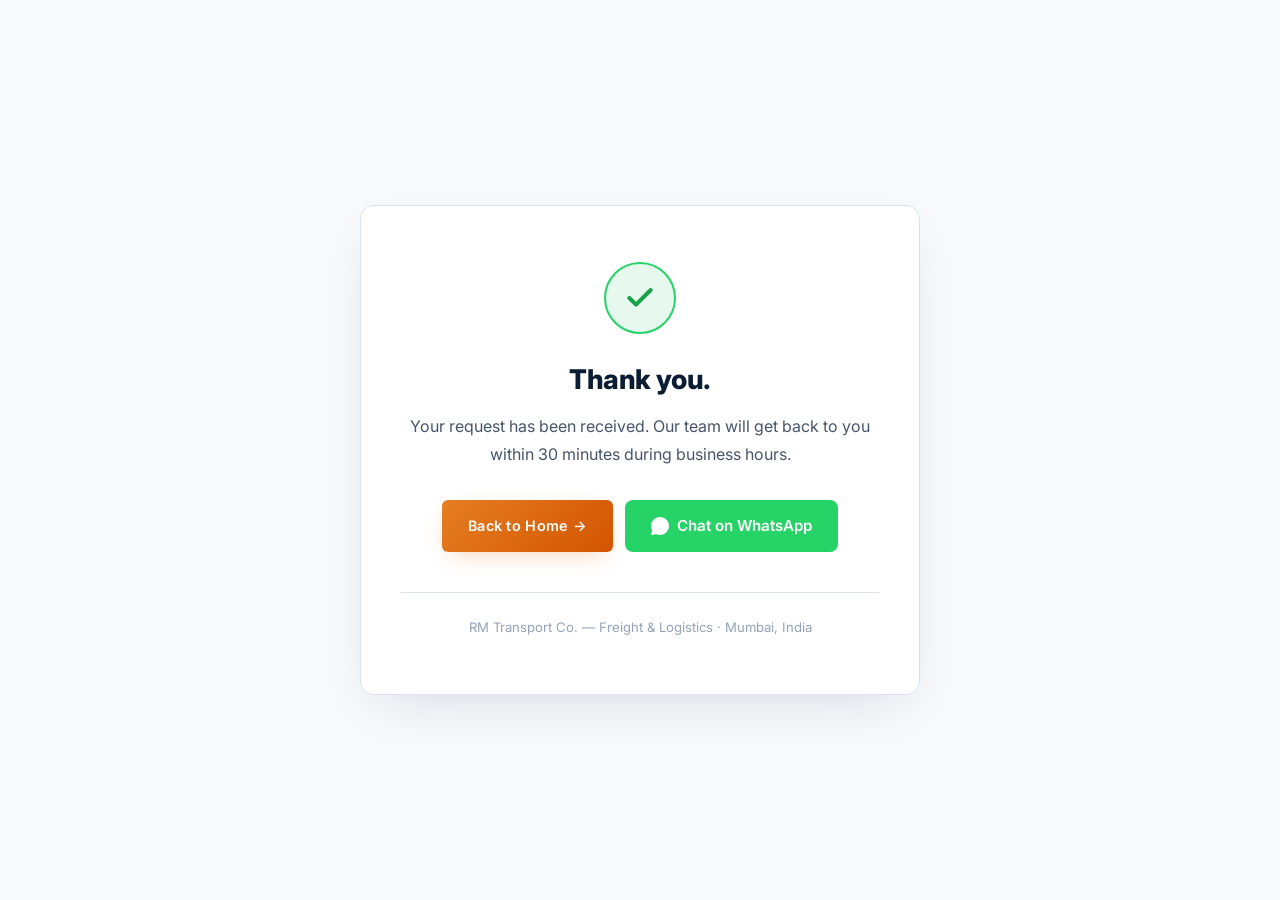
<file: thank-you.html>
<!DOCTYPE html>
<html lang="en">
<head>
  <meta charset="UTF-8" />
  <meta name="viewport" content="width=device-width, initial-scale=1.0" />
  <meta name="theme-color" content="#0b1d33" />
  <title>Thank You — RM Transport Co.</title>
  <link href="https://fonts.googleapis.com/css2?family=Inter:wght@400;500;600;700;800&display=swap" rel="stylesheet">
  <link rel="stylesheet" href="style.css" />
</head>
<body style="padding-top: 0; background: #f7f9fc;">

  <section style="min-height: 100vh; display: flex; align-items: center; justify-content: center; padding: 40px 20px;">
    <div style="max-width: 560px; width: 100%; background: #ffffff; padding: 56px 40px; border-radius: 14px; border: 1px solid #dbe4ee; text-align: center; box-shadow: 0 20px 50px -20px rgba(11,29,51,0.15);">

      <div style="width: 72px; height: 72px; margin: 0 auto 24px; background: #e7f8ee; border-radius: 50%; display: flex; align-items: center; justify-content: center; border: 2px solid #25d366;">
        <svg width="32" height="32" viewBox="0 0 24 24" fill="none" stroke="#16a34a" stroke-width="3" stroke-linecap="round" stroke-linejoin="round">
          <polyline points="20 6 9 17 4 12"></polyline>
        </svg>
      </div>

      <h1 style="font-size: 1.7rem; font-weight: 800; color: #0b1d33; margin-bottom: 12px; letter-spacing: -0.02em;">
        Thank you.
      </h1>

      <p style="font-size: 1rem; color: #475569; margin-bottom: 32px; line-height: 1.7;">
        Your request has been received. Our team will get back to you within 30 minutes during business hours.
      </p>

      <div style="display: flex; gap: 12px; justify-content: center; flex-wrap: wrap;">
        <a href="index.html" class="btn btn-primary">Back to Home →</a>
        <a href="https://wa.me/919323915859?text=Hi%20RM%20Transport%20Co.%2C%20I%20just%20submitted%20a%20quote%20request."
           target="_blank" rel="noopener"
           style="display: inline-flex; align-items: center; justify-content: center; gap: 8px; background: #25d366; color: #fff; font-weight: 600; font-size: 0.95rem; padding: 14px 26px; border-radius: 8px; min-height: 50px; text-decoration: none;">
          <svg width="18" height="18" viewBox="0 0 32 32" fill="#fff"><path d="M16.005 0C7.168 0 0 7.168 0 16c0 2.816.731 5.462 2.016 7.752L.096 31.68a.6.6 0 0 0 .731.744l8.176-2.045A15.93 15.93 0 0 0 16.005 32C24.84 32 32 24.832 32 16S24.84 0 16.005 0z"/></svg>
          Chat on WhatsApp
        </a>
      </div>

      <p style="font-size: 0.82rem; color: #94a3b8; margin-top: 40px; padding-top: 24px; border-top: 1px solid #dbe4ee;">
        RM Transport Co. — Freight & Logistics · Mumbai, India
      </p>

    </div>
  </section>

</body>
</html>
</file>
<file: style.css>
/* =========================================
   RM TRANSPORT CO. — PREMIUM BLUE + ORANGE
   Compact Fleet · Hero with truck bg
   WhatsApp + Form dual · Fully responsive
   ========================================= */

:root {
  --navy: #0a3b5b;
  --navy-deep: #062a44;
  --navy-light: #1e5a7a;
  --navy-soft: #0f4a6e;

  --orange: #e67e22;
  --orange-dark: #d35400;
  --orange-light: #f39c12;
  --orange-glow: rgba(230, 126, 34, 0.35);

  --wa: #25d366;
  --wa-dark: #1ebe5b;

  --white: #ffffff;
  --sky: #f0f6fb;
  --sand: #f8fafc;

  --ink: #0a3b5b;
  --ink-soft: #334155;
  --ink-muted: #64748b;
  --ink-faint: #94a3b8;

  --line: #e2e8f0;
  --line-strong: #cbd5e1;

  --shadow-sm: 0 2px 8px -2px rgba(10, 59, 91, 0.06);
  --shadow-md: 0 12px 28px -10px rgba(10, 59, 91, 0.12);
  --shadow-lg: 0 24px 48px -16px rgba(10, 59, 91, 0.18);
  --header-h: 76px;
  --ease-out: cubic-bezier(0.16, 1, 0.3, 1);
}

* { margin: 0; padding: 0; box-sizing: border-box; }

html {
  scroll-behavior: smooth;
  -webkit-text-size-adjust: 100%;
  overflow-x: hidden;
}

body {
  font-family: 'Inter', -apple-system, 'Segoe UI', Arial, sans-serif;
  background: var(--white);
  color: var(--ink);
  line-height: 1.6;
  overflow-x: hidden;
  font-size: 16px;
  -webkit-font-smoothing: antialiased;
  padding-top: var(--header-h);
  min-width: 320px;
}

img { max-width: 100%; height: auto; display: block; }
a { color: inherit; text-decoration: none; transition: color 0.2s; }
button { font-family: inherit; }

.container {
  width: 100%;
  max-width: 1240px;
  margin: 0 auto;
  padding: 0 clamp(20px, 4vw, 40px);
}

h1, h2, h3, h4, h5, h6, p, span, a, div, li {
  overflow-wrap: break-word;
  word-wrap: break-word;
}

/* =========================================
   HEADER
   ========================================= */
.main-header {
  position: fixed;
  top: 0; left: 0; right: 0;
  width: 100%;
  height: var(--header-h);
  background: rgba(255, 255, 255, 0.96);
  backdrop-filter: blur(20px);
  -webkit-backdrop-filter: blur(20px);
  border-bottom: 1px solid var(--line);
  z-index: 1000;
  box-shadow: 0 1px 12px rgba(10, 59, 91, 0.04);
}

.nav-wrap {
  width: 100%;
  max-width: 1400px;
  height: 100%;
  margin: 0 auto;
  padding: 0 clamp(20px, 3vw, 48px);
  display: flex;
  align-items: center;
  justify-content: space-between;
  gap: 24px;
}

.brand {
  display: flex;
  align-items: center;
  gap: 14px;
  min-width: 0;
  flex-shrink: 0;
  text-align: left;
  height: 100%;
}

.brand-logo {
  width: clamp(44px, 4.5vw, 56px);
  height: clamp(44px, 4.5vw, 56px);
  object-fit: contain;
  flex-shrink: 0;
  image-rendering: -webkit-optimize-contrast;
  background: var(--white);
  padding: 4px;
  border-radius: 10px;
  border: 1px solid var(--line);
  box-shadow: var(--shadow-sm);
  transition: transform 0.3s var(--ease-out), border-color 0.3s ease, box-shadow 0.3s ease;
}

.brand-logo:hover {
  transform: scale(1.06) rotate(-2deg);
  border-color: var(--orange);
  box-shadow: 0 8px 20px -8px var(--orange-glow);
}

.brand-text {
  display: flex;
  flex-direction: column;
  justify-content: center;
  min-width: 0;
  align-items: flex-start;
  text-align: left;
  line-height: 1;
  padding: 4px 0;
}

.brand-name {
  font-size: clamp(0.95rem, 1.4vw, 1.1rem);
  font-weight: 800;
  color: var(--navy);
  letter-spacing: -0.01em;
  line-height: 1.15;
  white-space: nowrap;
  overflow: hidden;
  text-overflow: ellipsis;
  margin-bottom: 4px;
}

.brand-tag {
  font-size: clamp(0.58rem, 0.9vw, 0.66rem);
  color: var(--orange);
  font-weight: 600;
  letter-spacing: 0.14em;
  text-transform: uppercase;
  white-space: nowrap;
  overflow: hidden;
  text-overflow: ellipsis;
  line-height: 1;
}

.nav-menu {
  display: flex;
  align-items: center;
  gap: 2px;
}

.nav-menu a {
  color: var(--navy);
  font-weight: 500;
  font-size: 0.86rem;
  padding: 9px 12px;
  border-radius: 6px;
  transition: background 0.25s, color 0.25s;
  white-space: nowrap;
  position: relative;
}

.nav-menu a:not(.nav-cta)::after {
  content: '';
  position: absolute;
  bottom: 4px;
  left: 50%;
  width: 0;
  height: 2px;
  background: var(--orange);
  transition: width 0.3s var(--ease-out), left 0.3s var(--ease-out);
  border-radius: 2px;
}

.nav-menu a:not(.nav-cta):hover::after {
  width: calc(100% - 24px);
  left: 12px;
}

.nav-menu a:hover {
  color: var(--orange);
  background: rgba(230, 126, 34, 0.06);
}

.nav-cta {
  background: var(--navy) !important;
  color: var(--white) !important;
  font-weight: 600 !important;
  padding: 9px 18px !important;
  margin-left: 8px;
  border-radius: 6px !important;
  transition: all 0.3s var(--ease-out) !important;
}

.nav-cta:hover {
  background: var(--orange) !important;
  color: var(--white) !important;
  transform: translateY(-1px);
  box-shadow: 0 8px 24px -8px var(--orange-glow);
}

.nav-cta::after { display: none !important; }

.menu-toggle {
  display: none;
  background: none;
  border: none;
  cursor: pointer;
  padding: 8px;
  min-width: 44px;
  min-height: 44px;
  flex-direction: column;
  justify-content: center;
  align-items: center;
  gap: 5px;
}

.menu-toggle span {
  display: block;
  width: 22px;
  height: 2px;
  background: var(--navy);
  border-radius: 2px;
  transition: all 0.3s;
}

.menu-toggle.active span:nth-child(1) { transform: translateY(7px) rotate(45deg); }
.menu-toggle.active span:nth-child(2) { opacity: 0; }
.menu-toggle.active span:nth-child(3) { transform: translateY(-7px) rotate(-45deg); }

/* =========================================
   HERO
   ========================================= */
.hero {
  position: relative;
  min-height: 580px;
  height: calc(100vh - var(--header-h));
  max-height: 800px;
  display: flex;
  align-items: center;
  justify-content: flex-start;
  overflow: hidden;
  background: var(--navy);
}

.hero-bg { position: absolute; inset: 0; z-index: 1; }

.hero-bg img {
  width: 100%; height: 100%;
  object-fit: cover;
  object-position: center;
  filter: saturate(1.05) contrast(1.05);
}

.hero-overlay {
  position: absolute;
  inset: 0;
  background: linear-gradient(100deg,
    rgba(10, 59, 91, 0.96) 0%,
    rgba(10, 59, 91, 0.85) 45%,
    rgba(10, 59, 91, 0.45) 100%);
}

.hero-content {
  position: relative;
  z-index: 2;
  width: 100%;
  max-width: 1400px;
  margin: 0 auto;
  padding: clamp(32px, 5vw, 60px) clamp(20px, 3vw, 48px);
  color: var(--white);
}

.hero-tag {
  display: inline-flex;
  align-items: center;
  gap: 8px;
  font-size: clamp(0.65rem, 1vw, 0.72rem);
  font-weight: 600;
  letter-spacing: 0.16em;
  text-transform: uppercase;
  color: var(--orange-light);
  padding: 8px 16px;
  border: 1px solid rgba(243, 156, 18, 0.4);
  border-radius: 999px;
  margin-bottom: 24px;
  background: rgba(230, 126, 34, 0.15);
  backdrop-filter: blur(8px);
}

.hero-tag .dot {
  width: 6px; height: 6px;
  background: var(--orange-light);
  border-radius: 50%;
  box-shadow: 0 0 0 3px rgba(243, 156, 18, 0.3);
  flex-shrink: 0;
}

.hero-title {
  font-size: clamp(1.8rem, 5vw, 3.6rem);
  font-weight: 800;
  line-height: 1.08;
  letter-spacing: -0.03em;
  margin-bottom: 20px;
  color: var(--white);
  max-width: 780px;
}

.hero-title-accent {
  color: var(--orange-light);
  display: inline-block;
}

.hero-sub {
  font-size: clamp(0.92rem, 1.3vw, 1.1rem);
  color: rgba(255, 255, 255, 0.88);
  max-width: 600px;
  margin-bottom: 32px;
  line-height: 1.65;
}

.hero-actions {
  display: flex;
  gap: 14px;
  flex-wrap: wrap;
  margin-bottom: 40px;
}

.btn {
  display: inline-flex;
  align-items: center;
  justify-content: center;
  gap: 10px;
  font-weight: 600;
  font-size: 0.9rem;
  padding: 14px 26px;
  border-radius: 6px;
  border: none;
  cursor: pointer;
  transition: all 0.3s var(--ease-out);
  text-decoration: none;
  min-height: 48px;
  white-space: nowrap;
  font-family: inherit;
  position: relative;
  overflow: hidden;
  letter-spacing: 0.02em;
}

.btn-primary {
  background: linear-gradient(135deg, var(--orange) 0%, var(--orange-dark) 100%);
  color: var(--white);
  box-shadow: 0 8px 24px -8px var(--orange-glow);
}

.btn-primary:hover {
  background: linear-gradient(135deg, var(--orange-dark) 0%, var(--orange) 100%);
  transform: translateY(-2px);
  box-shadow: 0 16px 32px -10px rgba(230, 126, 34, 0.55);
  color: var(--white);
}

.btn-primary::after {
  content: '';
  position: absolute;
  top: 0; left: -100%;
  width: 100%; height: 100%;
  background: linear-gradient(90deg, transparent, rgba(255, 255, 255, 0.3), transparent);
  transition: left 0.6s ease;
  pointer-events: none;
}

.btn-primary:hover::after { left: 100%; }

.btn-ghost {
  background: rgba(255, 255, 255, 0.08);
  color: var(--white);
  border: 1.5px solid rgba(255, 255, 255, 0.4);
  backdrop-filter: blur(8px);
}

.btn-ghost:hover {
  background: rgba(255, 255, 255, 0.15);
  border-color: var(--orange-light);
  color: var(--orange-light);
}

.btn-block { width: 100%; }

.hero-stats {
  display: grid;
  grid-template-columns: repeat(auto-fit, minmax(min(100%, 120px), 1fr));
  gap: 24px;
  max-width: 720px;
  padding-top: 28px;
  border-top: 1px solid rgba(255, 255, 255, 0.18);
}

.hero-stat { display: flex; flex-direction: column; min-width: 0; }

.hero-stat-num {
  font-size: clamp(1.4rem, 2.8vw, 2.2rem);
  font-weight: 800;
  color: var(--orange-light);
  letter-spacing: -0.02em;
  line-height: 1;
  margin-bottom: 8px;
  display: inline-block;
  transition: transform 0.4s var(--ease-out);
  text-shadow: 0 2px 12px rgba(0, 0, 0, 0.35);
}

.hero-stat:hover .hero-stat-num {
  transform: translateY(-4px) scale(1.05);
}

.hero-stat-label {
  font-size: 0.7rem;
  color: rgba(255, 255, 255, 0.78);
  font-weight: 500;
  letter-spacing: 0.08em;
  text-transform: uppercase;
  text-shadow: 0 1px 6px rgba(0, 0, 0, 0.3);
}

/* =========================================
   SECTIONS
   ========================================= */
.section {
  padding: clamp(50px, 6vw, 88px) 0;
  background: var(--white);
}

.section-alt { background: var(--sky); }

.section-dark {
  background: var(--navy);
  color: var(--white);
}

.section-head {
  max-width: 780px;
  margin-bottom: clamp(28px, 4vw, 48px);
}

.section-head-center {
  text-align: center;
  margin-left: auto;
  margin-right: auto;
}

.eyebrow {
  display: inline-block;
  font-size: clamp(0.62rem, 0.9vw, 0.68rem);
  font-weight: 700;
  letter-spacing: 0.2em;
  text-transform: uppercase;
  color: var(--orange);
  margin-bottom: 14px;
}

.eyebrow-light { color: var(--orange-light); }

.section-head h2 {
  font-size: clamp(1.4rem, 3.6vw, 2.4rem);
  font-weight: 800;
  color: var(--navy);
  line-height: 1.2;
  letter-spacing: -0.025em;
}

.section-head-light h2 { color: var(--white); }

.section-subhead {
  font-size: clamp(0.86rem, 1.2vw, 0.94rem);
  color: var(--ink-muted);
  max-width: 620px;
}

/* =========================================
   ABOUT
   ========================================= */
.about-grid {
  display: grid;
  grid-template-columns: 1fr 1fr;
  gap: clamp(28px, 4vw, 64px);
  align-items: start;
}

.about-text p {
  color: var(--ink-soft);
  margin-bottom: 14px;
  font-size: clamp(0.88rem, 1.1vw, 0.96rem);
  line-height: 1.75;
}

.about-text .lead {
  font-size: clamp(0.98rem, 1.2vw, 1.05rem);
  color: var(--navy);
  font-weight: 500;
  line-height: 1.6;
  margin-bottom: 22px;
}

.link-arrow {
  display: inline-flex;
  align-items: center;
  gap: 6px;
  color: var(--orange);
  font-weight: 600;
  font-size: 0.88rem;
  margin-top: 12px;
  transition: gap 0.3s var(--ease-out);
  letter-spacing: 0.04em;
  text-transform: uppercase;
}
.link-arrow:hover { gap: 12px; color: var(--orange-dark); }

.about-cards {
  display: grid;
  grid-template-columns: 1fr 1fr;
  gap: 14px;
}

.feature-card {
  background: var(--white);
  border-radius: 12px;
  padding: 22px 20px;
  border: 1px solid var(--line);
  transition: all 0.35s var(--ease-out);
  position: relative;
  overflow: hidden;
  box-shadow: var(--shadow-sm);
  min-width: 0;
}

.feature-card::before {
  content: '';
  position: absolute;
  top: 0; left: 0;
  width: 2px;
  height: 0;
  background: linear-gradient(180deg, var(--orange) 0%, var(--orange-dark) 100%);
  transition: height 0.4s var(--ease-out);
}

.feature-card:hover {
  transform: translateY(-4px);
  border-color: var(--orange);
  box-shadow: 0 16px 32px -12px rgba(230, 126, 34, 0.18);
}

.feature-card:hover::before { height: 100%; }

.feature-icon {
  font-size: 0.85rem;
  font-weight: 800;
  color: var(--orange);
  letter-spacing: 0.1em;
  margin-bottom: 12px;
}

.feature-card h3 {
  font-size: 0.95rem;
  font-weight: 700;
  color: var(--navy);
  margin-bottom: 6px;
  letter-spacing: -0.01em;
}

.feature-card p {
  font-size: 0.82rem;
  color: var(--ink-muted);
  line-height: 1.6;
  margin: 0;
}

/* =========================================
   SERVICES
   ========================================= */
.services-premium {
  position: relative;
  overflow: hidden;
  background: var(--navy);
}

.mesh-gradient {
  position: absolute;
  inset: 0;
  z-index: 1;
  pointer-events: none;
  background:
    radial-gradient(circle at 12% 18%, rgba(230, 126, 34, 0.15) 0%, transparent 45%),
    radial-gradient(circle at 88% 82%, rgba(243, 156, 18, 0.1) 0%, transparent 40%);
}

.services-premium .container { position: relative; z-index: 2; }

.services-grid {
  display: grid;
  grid-template-columns: repeat(3, 1fr);
  gap: 16px;
}

.services-premium .service-card {
  background: rgba(255, 255, 255, 0.04);
  border: 1px solid rgba(255, 255, 255, 0.1);
  border-radius: 12px;
  padding: 26px 24px;
  transition: all 0.4s var(--ease-out);
  position: relative;
  overflow: hidden;
  display: flex;
  flex-direction: column;
  min-height: 160px;
  backdrop-filter: blur(8px);
  min-width: 0;
}

.services-premium .service-card::before {
  content: '';
  position: absolute;
  top: 0; left: 0;
  width: 40px;
  height: 2px;
  background: var(--orange-light);
  transition: width 0.5s var(--ease-out);
}

.services-premium .service-card:hover {
  background: rgba(255, 255, 255, 0.07);
  border-color: rgba(243, 156, 18, 0.4);
  transform: translateY(-6px);
  box-shadow: 0 20px 40px -16px rgba(0, 0, 0, 0.4), 0 0 0 1px rgba(243, 156, 18, 0.15);
}

.services-premium .service-card:hover::before { width: 100%; }

.services-premium .service-num {
  font-size: 0.78rem;
  font-weight: 800;
  color: var(--orange-light);
  letter-spacing: 0.15em;
  margin-bottom: 14px;
  position: relative;
  z-index: 1;
}

.services-premium .service-card h3 {
  font-size: 1.05rem;
  font-weight: 700;
  color: var(--white);
  margin-bottom: 8px;
  position: relative;
  z-index: 1;
  letter-spacing: -0.01em;
}

.services-premium .service-card p {
  font-size: 0.85rem;
  color: rgba(255, 255, 255, 0.72);
  line-height: 1.6;
  margin: 0;
  position: relative;
  z-index: 1;
}

/* =========================================
   FLEET — COMPACT PREMIUM
   ========================================= */
.fleet-premium {
  background: var(--sky);
}

/* Summary Bar */
.fleet-summary {
  display: grid;
  grid-template-columns: repeat(4, 1fr);
  background: var(--white);
  border: 1px solid var(--line);
  border-radius: 12px;
  overflow: hidden;
  margin-bottom: 28px;
  box-shadow: var(--shadow-sm);
}

.fleet-summary-item {
  padding: 16px 12px;
  text-align: center;
  border-right: 1px solid var(--line);
  transition: background 0.3s ease;
}

.fleet-summary-item:last-child {
  border-right: none;
}

.fleet-summary-item:hover {
  background: #fff7ed;
}

.fleet-summary-num {
  display: block;
  font-size: clamp(1.1rem, 1.9vw, 1.35rem);
  font-weight: 800;
  color: var(--orange);
  letter-spacing: -0.02em;
  line-height: 1;
  margin-bottom: 4px;
}

.fleet-summary-lbl {
  display: block;
  font-size: 0.66rem;
  color: var(--ink-muted);
  font-weight: 600;
  letter-spacing: 0.08em;
  text-transform: uppercase;
}

/* Category */
.fleet-category {
  background: var(--white);
  border: 1px solid var(--line);
  border-radius: 14px;
  padding: 18px 20px;
  margin-bottom: 16px;
  box-shadow: var(--shadow-sm);
  transition: box-shadow 0.3s ease;
}

.fleet-category:hover {
  box-shadow: var(--shadow-md);
}

.fleet-category-head {
  display: flex;
  align-items: center;
  gap: 10px;
  margin-bottom: 14px;
  padding-bottom: 12px;
  border-bottom: 1px solid var(--line);
}

.fleet-category-icon {
  width: 32px;
  height: 32px;
  background: linear-gradient(135deg, #fff7ed 0%, #fed7aa 100%);
  border-radius: 8px;
  display: inline-flex;
  align-items: center;
  justify-content: center;
  font-size: 0.95rem;
  flex-shrink: 0;
  border: 1px solid rgba(230, 126, 34, 0.2);
}

.fleet-category-head h3 {
  font-size: clamp(0.92rem, 1.4vw, 1.05rem);
  font-weight: 800;
  color: var(--navy);
  margin: 0;
  letter-spacing: -0.015em;
  flex: 1;
  min-width: 0;
}

.fleet-category-count {
  font-size: 0.65rem;
  font-weight: 700;
  color: var(--orange-dark);
  background: #fff7ed;
  padding: 4px 11px;
  border-radius: 999px;
  letter-spacing: 0.05em;
  border: 1px solid rgba(230, 126, 34, 0.2);
  white-space: nowrap;
  flex-shrink: 0;
}

/* Vehicles Grid */
.fleet-vehicles-grid {
  display: grid;
  grid-template-columns: repeat(auto-fill, minmax(min(100%, 240px), 1fr));
  gap: 10px;
}

/* Compact Vehicle Card */
.fleet-vehicle-card {
  background: var(--sky);
  border: 1px solid var(--line);
  border-radius: 10px;
  padding: 12px 14px;
  display: flex;
  align-items: center;
  gap: 12px;
  transition: all 0.25s var(--ease-out);
  min-width: 0;
}

.fleet-vehicle-card:hover {
  background: var(--white);
  border-color: var(--orange);
  box-shadow: 0 6px 16px -6px rgba(230, 126, 34, 0.2);
  transform: translateY(-2px);
}

.fv-info {
  flex: 1;
  min-width: 0;
}

.fleet-vehicle-card h4 {
  font-size: 0.88rem;
  font-weight: 800;
  color: var(--navy);
  margin: 0 0 5px;
  letter-spacing: -0.01em;
  line-height: 1.2;
  word-wrap: break-word;
}

.fv-meta {
  display: flex;
  align-items: center;
  gap: 6px;
  margin-bottom: 4px;
  flex-wrap: wrap;
}

.fv-tag {
  display: inline-block;
  font-size: 0.58rem;
  font-weight: 800;
  color: var(--white);
  background: linear-gradient(135deg, var(--orange) 0%, var(--orange-dark) 100%);
  padding: 3px 8px;
  border-radius: 999px;
  letter-spacing: 0.04em;
  white-space: nowrap;
}

.fv-units {
  font-size: 0.62rem;
  font-weight: 600;
  color: var(--ink-muted);
  letter-spacing: 0.02em;
  white-space: nowrap;
}

.fv-size {
  font-size: 0.68rem;
  color: var(--ink-muted);
  margin: 0;
  font-weight: 500;
  line-height: 1.3;
  word-wrap: break-word;
}

/* Book Button */
.fv-book-btn {
  display: inline-flex;
  align-items: center;
  justify-content: center;
  background: var(--navy);
  color: var(--white);
  font-weight: 700;
  font-size: 0.72rem;
  padding: 8px 14px;
  border-radius: 6px;
  text-decoration: none;
  letter-spacing: 0.04em;
  text-transform: uppercase;
  transition: all 0.25s var(--ease-out);
  white-space: nowrap;
  flex-shrink: 0;
  min-height: 34px;
  box-shadow: 0 3px 8px -3px rgba(10, 59, 91, 0.3);
}

.fv-book-btn:hover {
  background: #25d366;
  transform: scale(1.05);
  box-shadow: 0 6px 14px -4px rgba(37, 211, 102, 0.45);
  color: var(--white);
}

/* Fleet CTA */
.fleet-cta {
  display: grid;
  grid-template-columns: 1fr auto;
  gap: 20px;
  align-items: center;
  background: linear-gradient(135deg, var(--navy) 0%, var(--navy-light) 100%);
  border-radius: 14px;
  padding: 22px 26px;
  margin-top: 22px;
  box-shadow: 0 16px 32px -12px rgba(10, 59, 91, 0.28);
  position: relative;
  overflow: hidden;
}

.fleet-cta::before {
  content: '';
  position: absolute;
  top: -60px; right: -60px;
  width: 200px; height: 200px;
  background: radial-gradient(circle, rgba(230, 126, 34, 0.2) 0%, transparent 65%);
  border-radius: 50%;
  pointer-events: none;
}

.fleet-cta-text {
  position: relative;
  z-index: 1;
}

.fleet-cta-text h3 {
  font-size: clamp(0.95rem, 1.5vw, 1.1rem);
  font-weight: 800;
  color: var(--white);
  margin-bottom: 4px;
  letter-spacing: -0.015em;
  line-height: 1.25;
}

.fleet-cta-text p {
  font-size: clamp(0.78rem, 1vw, 0.85rem);
  color: rgba(255, 255, 255, 0.78);
  margin: 0;
  line-height: 1.5;
  max-width: 500px;
}

.fleet-cta-actions {
  display: flex;
  gap: 10px;
  flex-wrap: wrap;
  flex-shrink: 0;
  position: relative;
  z-index: 1;
}

.btn-wa-cta {
  display: inline-flex;
  align-items: center;
  justify-content: center;
  gap: 7px;
  background: #25d366;
  color: var(--white);
  font-weight: 700;
  font-size: 0.8rem;
  padding: 10px 18px;
  border-radius: 7px;
  text-decoration: none;
  transition: all 0.25s var(--ease-out);
  box-shadow: 0 6px 16px -6px rgba(37, 211, 102, 0.5);
  min-height: 40px;
  white-space: nowrap;
}

.btn-wa-cta:hover {
  background: #1ebe5b;
  transform: translateY(-2px);
  box-shadow: 0 10px 20px -6px rgba(37, 211, 102, 0.6);
  color: var(--white);
}

.fleet-cta-actions .btn {
  padding: 10px 18px;
  font-size: 0.8rem;
  min-height: 40px;
}

/* =========================================
   WHY US
   ========================================= */
.why-grid {
  display: grid;
  grid-template-columns: repeat(3, 1fr);
  gap: 18px;
}

.why-card {
  background: var(--white);
  border: 1px solid var(--line);
  border-radius: 12px;
  padding: 26px 22px;
  text-align: left;
  transition: all 0.35s var(--ease-out);
  position: relative;
  overflow: hidden;
  box-shadow: var(--shadow-sm);
  min-width: 0;
}

.why-card::before {
  content: '';
  position: absolute;
  top: 0; left: 0;
  width: 40px;
  height: 2px;
  background: var(--orange);
  transition: width 0.5s var(--ease-out);
}

.why-card:hover {
  border-color: var(--orange);
  transform: translateY(-6px);
  box-shadow: 0 20px 40px -16px rgba(230, 126, 34, 0.2);
}

.why-card:hover::before { width: 100%; }

.why-icon {
  width: 46px;
  height: 46px;
  background: linear-gradient(135deg, #fff7ed 0%, #fed7aa 100%);
  border-radius: 10px;
  display: flex;
  align-items: center;
  justify-content: center;
  margin-bottom: 16px;
  color: var(--orange);
  transition: all 0.4s var(--ease-out);
  border: 1px solid rgba(230, 126, 34, 0.2);
  flex-shrink: 0;
}

.why-icon svg { width: 22px; height: 22px; stroke: currentColor; }

.why-card:hover .why-icon {
  background: linear-gradient(135deg, var(--orange) 0%, var(--orange-dark) 100%);
  color: var(--white);
  transform: scale(1.08) rotate(-3deg);
}

.why-card h3 {
  font-size: 1rem;
  font-weight: 700;
  color: var(--navy);
  margin-bottom: 8px;
  letter-spacing: -0.01em;
}

.why-card p {
  font-size: 0.85rem;
  color: var(--ink-muted);
  line-height: 1.6;
  margin: 0;
}

/* =========================================
   GALLERY
   ========================================= */
.gallery-grid {
  display: grid;
  grid-template-columns: repeat(auto-fill, minmax(min(100%, 260px), 1fr));
  gap: 16px;
}

.gallery-item {
  position: relative;
  display: block;
  border-radius: 12px;
  overflow: hidden;
  border: 1px solid var(--line);
  background: var(--navy);
  cursor: pointer;
  transition: all 0.4s var(--ease-out);
  text-decoration: none;
  aspect-ratio: 4 / 3;
  box-shadow: var(--shadow-sm);
  min-width: 0;
}

.gallery-item img {
  width: 100%;
  height: 100%;
  object-fit: contain;
  object-position: center;
  transition: transform 0.6s var(--ease-out);
  display: block;
  padding: 6px;
  background: linear-gradient(135deg, #0a3b5b 0%, #1e5a7a 100%);
}

.gallery-item::before {
  content: '';
  position: absolute;
  inset: 0;
  background: linear-gradient(180deg, transparent 50%, rgba(10, 59, 91, 0.9) 100%);
  opacity: 0;
  transition: opacity 0.4s var(--ease-out);
  pointer-events: none;
  z-index: 1;
}

.gallery-item:hover {
  transform: translateY(-6px);
  border-color: var(--orange);
  box-shadow: 0 24px 48px -16px rgba(10, 59, 91, 0.3), 0 0 0 1px rgba(230, 126, 34, 0.4);
}

.gallery-item:hover img { transform: scale(1.04); }
.gallery-item:hover::before { opacity: 1; }

.gallery-caption {
  position: absolute;
  bottom: 0;
  left: 0;
  right: 0;
  color: var(--orange-light);
  font-size: 0.85rem;
  font-weight: 600;
  padding: 20px 18px 16px;
  opacity: 0;
  transform: translateY(16px);
  transition: opacity 0.4s var(--ease-out), transform 0.4s var(--ease-out);
  z-index: 2;
  pointer-events: none;
  letter-spacing: 0.06em;
  text-transform: uppercase;
  text-align: left;
}

.gallery-item:hover .gallery-caption {
  opacity: 1;
  transform: translateY(0);
}

/* =========================================
   LIGHTBOX
   ========================================= */
.lightbox {
  position: fixed;
  inset: 0;
  background: rgba(10, 59, 91, 0.96);
  backdrop-filter: blur(12px);
  -webkit-backdrop-filter: blur(12px);
  z-index: 2000;
  display: none;
  align-items: center;
  justify-content: center;
  padding: 40px 20px;
  opacity: 0;
  transition: opacity 0.25s ease;
}

.lightbox.active { display: flex; opacity: 1; }

.lightbox-img-wrap {
  position: relative;
  max-width: 92vw;
  max-height: 82vh;
  display: flex;
  flex-direction: column;
  align-items: center;
  gap: 16px;
}

.lightbox-img-wrap img {
  max-width: 100%;
  max-height: 76vh;
  width: auto;
  height: auto;
  object-fit: contain;
  border-radius: 8px;
  border: 1px solid rgba(230, 126, 34, 0.4);
}

.lightbox-caption {
  color: var(--orange-light);
  font-size: 0.9rem;
  font-weight: 500;
  text-align: center;
  padding: 0 12px;
  letter-spacing: 0.08em;
  text-transform: uppercase;
}

.lightbox-close {
  position: absolute;
  top: 20px;
  right: 24px;
  width: 44px; height: 44px;
  background: rgba(230, 126, 34, 0.15);
  border: 1px solid rgba(230, 126, 34, 0.4);
  color: var(--orange-light);
  border-radius: 50%;
  font-size: 1.2rem;
  cursor: pointer;
  display: flex;
  align-items: center;
  justify-content: center;
  transition: all 0.25s ease;
  z-index: 10;
  line-height: 1;
  font-family: inherit;
}

.lightbox-close:hover {
  background: var(--orange);
  color: var(--white);
  transform: rotate(90deg);
}

.lightbox-nav {
  position: absolute;
  top: 50%;
  transform: translateY(-50%);
  width: 50px; height: 50px;
  background: rgba(230, 126, 34, 0.15);
  border: 1px solid rgba(230, 126, 34, 0.4);
  color: var(--orange-light);
  border-radius: 50%;
  font-size: 1.2rem;
  cursor: pointer;
  display: flex;
  align-items: center;
  justify-content: center;
  transition: all 0.25s ease;
  z-index: 10;
  line-height: 1;
  font-family: inherit;
}

.lightbox-nav:hover {
  background: var(--orange);
  color: var(--white);
  transform: translateY(-50%) scale(1.08);
}

.lightbox-prev { left: 20px; }
.lightbox-next { right: 20px; }

.lightbox-counter {
  position: absolute;
  bottom: 24px;
  left: 50%;
  transform: translateX(-50%);
  color: rgba(255, 255, 255, 0.6);
  font-size: 0.78rem;
  font-weight: 500;
  letter-spacing: 0.1em;
  text-transform: uppercase;
}

/* =========================================
   CONTACT
   ========================================= */
.contact-premium {
  position: relative;
  overflow: hidden;
  background: var(--sky);
}

.contact-premium::before {
  content: '';
  position: absolute;
  top: -100px; right: -100px;
  width: 400px; height: 400px;
  background: radial-gradient(circle, rgba(230, 126, 34, 0.08) 0%, transparent 70%);
  border-radius: 50%;
  pointer-events: none;
}

.contact-premium::after {
  content: '';
  position: absolute;
  bottom: -100px; left: -100px;
  width: 400px; height: 400px;
  background: radial-gradient(circle, rgba(10, 59, 91, 0.05) 0%, transparent 70%);
  border-radius: 50%;
  pointer-events: none;
}

.contact-cards {
  display: grid;
  grid-template-columns: repeat(auto-fit, minmax(min(100%, 260px), 1fr));
  gap: 18px;
  margin-bottom: 40px;
  position: relative;
  z-index: 1;
}

.contact-card {
  background: var(--white);
  border: 1px solid var(--line);
  border-radius: 14px;
  padding: 26px 24px;
  text-align: left;
  position: relative;
  overflow: hidden;
  transition: all 0.4s var(--ease-out);
  display: flex;
  flex-direction: column;
  box-shadow: var(--shadow-sm);
  min-width: 0;
}

.contact-card::before {
  content: '';
  position: absolute;
  top: 0; left: 0;
  width: 40px;
  height: 2px;
  background: var(--orange);
  transition: width 0.5s var(--ease-out);
}

.contact-card:hover {
  border-color: var(--orange);
  transform: translateY(-6px);
  box-shadow: 0 20px 40px -16px rgba(230, 126, 34, 0.2);
}

.contact-card:hover::before { width: 100%; }

.contact-card-icon {
  width: 46px;
  height: 46px;
  background: linear-gradient(135deg, #fff7ed 0%, #fed7aa 100%);
  border-radius: 10px;
  display: flex;
  align-items: center;
  justify-content: center;
  margin-bottom: 18px;
  color: var(--orange);
  transition: all 0.4s var(--ease-out);
  border: 1px solid rgba(230, 126, 34, 0.2);
  position: relative;
  z-index: 1;
  flex-shrink: 0;
}

.contact-card-icon svg { width: 22px; height: 22px; stroke: currentColor; }

.contact-card:hover .contact-card-icon {
  background: linear-gradient(135deg, var(--orange) 0%, var(--orange-dark) 100%);
  color: var(--white);
  transform: scale(1.08) rotate(-4deg);
}

.contact-card h3 {
  font-size: 0.7rem;
  font-weight: 700;
  letter-spacing: 0.18em;
  text-transform: uppercase;
  color: var(--orange);
  margin-bottom: 14px;
  position: relative;
  z-index: 1;
}

.contact-card > p {
  font-size: 0.9rem;
  color: var(--ink-soft);
  line-height: 1.7;
  margin-bottom: 16px;
  position: relative;
  z-index: 1;
  word-wrap: break-word;
  overflow-wrap: break-word;
}

.contact-card-links {
  display: flex;
  flex-direction: column;
  gap: 8px;
  margin-bottom: 12px;
  position: relative;
  z-index: 1;
}

.contact-card-links a {
  display: flex;
  align-items: center;
  justify-content: space-between;
  gap: 10px;
  color: var(--navy);
  font-weight: 600;
  font-size: 0.88rem;
  padding: 8px 0;
  transition: color 0.25s ease, padding-left 0.3s var(--ease-out);
  position: relative;
  text-decoration: none;
  border-bottom: 1px dashed var(--line);
  min-width: 0;
  flex-wrap: wrap;
}

.contact-card-links a:last-child { border-bottom: none; }

.contact-card-links a > span:first-child {
  min-width: 0;
  flex: 1;
  word-break: break-word;
  overflow-wrap: anywhere;
  line-height: 1.4;
}

.contact-card-links a:hover {
  color: var(--orange);
  padding-left: 6px;
}

.contact-card-links a[href^="mailto"] {
  font-size: 0.82rem;
  letter-spacing: -0.01em;
}

.contact-card-links a[href^="mailto"] > span:first-child {
  word-break: break-all;
  overflow-wrap: anywhere;
}

.contact-card-links a[href^="tel"] > span:first-child {
  word-break: keep-all;
  white-space: nowrap;
}

.contact-tag {
  font-size: 0.55rem;
  font-weight: 700;
  letter-spacing: 0.1em;
  text-transform: uppercase;
  background: var(--orange);
  color: var(--white);
  padding: 3px 7px;
  border-radius: 4px;
  flex-shrink: 0;
  white-space: nowrap;
  align-self: flex-start;
  margin-top: 2px;
}

.contact-card-note {
  font-size: 0.76rem !important;
  color: var(--ink-muted) !important;
  margin: 0 !important;
  margin-top: auto !important;
  padding-top: 12px;
  border-top: 1px solid var(--line);
  position: relative;
  z-index: 1;
  font-weight: 500 !important;
  letter-spacing: 0.04em;
  word-wrap: break-word;
  line-height: 1.5;
}

.contact-card-link {
  display: inline-flex;
  align-items: center;
  gap: 6px;
  color: var(--orange);
  font-weight: 700;
  font-size: 0.8rem;
  margin-top: auto;
  padding-top: 12px;
  border-top: 1px solid var(--line);
  transition: gap 0.3s var(--ease-out);
  position: relative;
  z-index: 1;
  letter-spacing: 0.08em;
  text-transform: uppercase;
}

.contact-card-link:hover { gap: 12px; color: var(--orange-dark); }

.contact-hours {
  display: flex;
  flex-direction: column;
  gap: 8px;
  margin-top: auto;
  position: relative;
  z-index: 1;
}

.hours-row {
  display: flex;
  justify-content: space-between;
  align-items: center;
  gap: 12px;
  padding: 8px 12px;
  background: var(--sand);
  border-radius: 6px;
  font-size: 0.83rem;
  color: var(--ink-soft);
  transition: background 0.3s ease, transform 0.3s var(--ease-out);
  border: 1px solid var(--line);
  min-width: 0;
  flex-wrap: wrap;
}

.hours-row > span:first-child {
  min-width: 0;
  flex: 1;
}

.hours-row:hover {
  background: #fff7ed;
  transform: translateX(3px);
}

.hours-time {
  font-weight: 700;
  color: var(--orange);
  font-size: 0.78rem;
  letter-spacing: 0.02em;
  white-space: nowrap;
  flex-shrink: 0;
}

.hours-row-highlight {
  background: #fff7ed;
  border-color: rgba(230, 126, 34, 0.3);
}

.hours-row-highlight .hours-time { color: var(--orange-dark); }
.hours-row-highlight span:first-child {
  font-weight: 700;
  color: var(--orange-dark);
}

.map-wrap-premium {
  width: 100%;
  height: clamp(260px, 42vh, 420px);
  border-radius: 14px;
  overflow: hidden;
  border: 1px solid var(--line);
  box-shadow: var(--shadow-md);
  position: relative;
  z-index: 1;
  transition: all 0.4s var(--ease-out);
}

.map-wrap-premium:hover {
  transform: translateY(-4px);
  border-color: var(--orange);
  box-shadow: 0 20px 40px -16px rgba(230, 126, 34, 0.2);
}

.map-wrap-premium iframe { display: block; width: 100%; height: 100%; border: 0; }

/* =========================================
   ENQUIRY
   ========================================= */
.enquiry-dual {
  display: grid;
  grid-template-columns: 380px 1fr;
  gap: 24px;
  align-items: start;
}

.enquiry-wa-card {
  background: linear-gradient(135deg, #f0fdf4 0%, #dcfce7 100%);
  border: 1px solid rgba(37, 211, 102, 0.25);
  border-radius: 16px;
  padding: 28px 26px;
  display: flex;
  flex-direction: column;
  gap: 18px;
  position: relative;
  overflow: hidden;
  box-shadow: 0 12px 28px -10px rgba(37, 211, 102, 0.15);
}

.enquiry-wa-card::before {
  content: '';
  position: absolute;
  top: -60px; right: -60px;
  width: 180px; height: 180px;
  background: radial-gradient(circle, rgba(37, 211, 102, 0.15) 0%, transparent 70%);
  border-radius: 50%;
  pointer-events: none;
}

.wa-header {
  display: flex;
  align-items: center;
  gap: 14px;
  position: relative;
  z-index: 1;
}

.wa-icon-big {
  width: 56px;
  height: 56px;
  background: var(--white);
  border-radius: 50%;
  display: flex;
  align-items: center;
  justify-content: center;
  flex-shrink: 0;
  padding: 10px;
  box-shadow: 0 4px 12px -4px rgba(37, 211, 102, 0.35);
}

.wa-icon-big svg { width: 100%; height: 100%; display: block; }

.wa-header-text h3 {
  font-size: 1.15rem;
  font-weight: 800;
  color: #0a3b5b;
  margin-bottom: 3px;
  line-height: 1.2;
}

.wa-header-text p {
  font-size: 0.8rem;
  color: #166534;
  font-weight: 500;
  margin: 0;
}

.wa-rating {
  background: var(--white);
  border-radius: 10px;
  padding: 12px 16px;
  display: flex;
  align-items: center;
  gap: 12px;
  flex-wrap: wrap;
  border: 1px solid rgba(37, 211, 102, 0.2);
  position: relative;
  z-index: 1;
}

.wa-stars {
  color: #f59e0b;
  font-size: 1rem;
  letter-spacing: 2px;
  line-height: 1;
}

.wa-rating-info {
  display: flex;
  align-items: baseline;
  gap: 6px;
}

.wa-rating-info strong {
  font-size: 1.05rem;
  color: #0a3b5b;
  font-weight: 800;
}

.wa-rating-info span {
  font-size: 0.8rem;
  color: #166534;
  font-weight: 500;
}

.wa-desc {
  font-size: 0.88rem;
  color: #166534;
  line-height: 1.6;
  margin: 0;
  position: relative;
  z-index: 1;
}

.wa-cta-btn {
  display: flex;
  align-items: center;
  justify-content: center;
  gap: 10px;
  background: #25d366;
  color: var(--white);
  font-weight: 700;
  font-size: 0.95rem;
  padding: 15px 20px;
  border-radius: 10px;
  text-decoration: none;
  transition: all 0.3s var(--ease-out);
  min-height: 52px;
  box-shadow: 0 8px 24px -8px rgba(37, 211, 102, 0.5);
  position: relative;
  z-index: 1;
}

.wa-cta-btn:hover {
  background: var(--wa-dark);
  transform: translateY(-2px);
  box-shadow: 0 14px 28px -8px rgba(37, 211, 102, 0.6);
  color: var(--white);
}

.wa-phone-list {
  display: flex;
  flex-direction: column;
  gap: 8px;
  padding-top: 16px;
  border-top: 1px dashed rgba(37, 211, 102, 0.3);
  position: relative;
  z-index: 1;
}

.wa-phone-label {
  font-size: 0.7rem;
  font-weight: 700;
  letter-spacing: 0.1em;
  text-transform: uppercase;
  color: #166534;
  margin-bottom: 4px;
}

.wa-phone {
  display: flex;
  align-items: center;
  gap: 8px;
  font-size: 0.88rem;
  font-weight: 600;
  color: #0a3b5b;
  padding: 8px 12px;
  border-radius: 8px;
  transition: all 0.25s ease;
  white-space: nowrap;
}

.wa-phone::before {
  content: '📞';
  font-size: 0.9rem;
}

.wa-phone:hover {
  background: var(--white);
  color: #25d366;
  transform: translateX(4px);
}

.enquiry-form-card {
  background: var(--white);
  border: 1px solid var(--line);
  border-radius: 16px;
  padding: clamp(22px, 3vw, 34px);
  box-shadow: var(--shadow-md);
}

.form-header {
  margin-bottom: 22px;
  padding-bottom: 18px;
  border-bottom: 1px solid var(--line);
}

.form-header h3 {
  font-size: 1.15rem;
  font-weight: 800;
  color: var(--navy);
  margin-bottom: 5px;
  letter-spacing: -0.01em;
}

.form-header p {
  font-size: 0.85rem;
  color: var(--ink-muted);
  margin: 0;
}

.quote-form { display: flex; flex-direction: column; }

.form-row {
  display: grid;
  grid-template-columns: 1fr 1fr;
  gap: 16px;
  margin-bottom: 16px;
}

.form-group {
  display: flex;
  flex-direction: column;
  margin-bottom: 16px;
  min-width: 0;
}

.form-row .form-group { margin-bottom: 0; }

.form-group label {
  font-size: 0.72rem;
  font-weight: 600;
  color: var(--ink-soft);
  margin-bottom: 6px;
  letter-spacing: 0.06em;
  text-transform: uppercase;
}

.quote-form input,
.quote-form textarea,
.quote-form select {
  width: 100%;
  padding: 12px 14px;
  font-size: 0.92rem;
  border: 1px solid var(--line);
  border-radius: 8px;
  background: var(--sand);
  color: var(--ink);
  font-family: inherit;
  transition: all 0.25s ease;
  outline: none;
  min-width: 0;
}

.quote-form input::placeholder,
.quote-form textarea::placeholder {
  color: var(--ink-faint);
}

.quote-form input:focus,
.quote-form textarea:focus,
.quote-form select:focus {
  border-color: var(--orange);
  background: var(--white);
  box-shadow: 0 0 0 3px rgba(230, 126, 34, 0.1);
}

.quote-form textarea { resize: vertical; min-height: 90px; font-family: inherit; }

.quote-form select {
  appearance: none;
  background-image: url("data:image/svg+xml;charset=UTF-8,%3csvg xmlns='http://www.w3.org/2000/svg' viewBox='0 0 24 24' fill='none' stroke='%23e67e22' stroke-width='2'%3e%3cpolyline points='6 9 12 15 18 9'/%3e%3c/svg%3e");
  background-repeat: no-repeat;
  background-position: right 14px center;
  background-size: 14px;
  padding-right: 40px;
  cursor: pointer;
}

.form-note {
  font-size: 0.78rem;
  color: var(--ink-muted);
  margin-top: 12px;
  text-align: center;
  letter-spacing: 0.02em;
}

.form-message {
  font-size: 0.85rem;
  font-weight: 500;
  min-height: 20px;
  text-align: center;
  padding-top: 6px;
}

/* =========================================
   FAQ
   ========================================= */
.faq-section { background: var(--sky); }

.faq-list {
  max-width: 820px;
  margin: 0 auto;
  display: flex;
  flex-direction: column;
  gap: 12px;
}

.faq-item {
  background: var(--white);
  border: 1px solid var(--line);
  border-radius: 12px;
  overflow: hidden;
  transition: all 0.3s var(--ease-out);
  box-shadow: var(--shadow-sm);
}

.faq-item[open] {
  border-color: var(--orange);
  box-shadow: 0 12px 28px -10px rgba(230, 126, 34, 0.18);
}

.faq-item summary {
  list-style: none;
  cursor: pointer;
  padding: 20px 24px;
  display: flex;
  align-items: center;
  justify-content: space-between;
  gap: 16px;
  font-size: 0.98rem;
  font-weight: 700;
  color: var(--navy);
  transition: color 0.25s ease;
  user-select: none;
}

.faq-item summary::-webkit-details-marker { display: none; }

.faq-item summary:hover { color: var(--orange); }

.faq-item summary > span:first-child {
  flex: 1;
  min-width: 0;
  line-height: 1.4;
}

.faq-icon {
  width: 32px;
  height: 32px;
  background: linear-gradient(135deg, #fff7ed 0%, #fed7aa 100%);
  color: var(--orange);
  border-radius: 50%;
  display: flex;
  align-items: center;
  justify-content: center;
  font-size: 1.2rem;
  font-weight: 600;
  flex-shrink: 0;
  transition: all 0.35s var(--ease-out);
  border: 1px solid rgba(230, 126, 34, 0.2);
}

.faq-item[open] .faq-icon {
  background: linear-gradient(135deg, var(--orange) 0%, var(--orange-dark) 100%);
  color: var(--white);
  transform: rotate(45deg);
}

.faq-item[open] summary { color: var(--orange); }

.faq-answer {
  padding: 0 24px 22px;
  color: var(--ink-soft);
  font-size: 0.92rem;
  line-height: 1.7;
  border-top: 1px solid var(--line);
  padding-top: 18px;
  animation: fadeIn 0.4s ease;
}

.faq-answer p { margin: 0; }

/* =========================================
   FOOTER — PREMIUM COMPACT
   ========================================= */
.footer {
  background: var(--navy);
  color: rgba(255, 255, 255, 0.75);
  padding: 40px 0 20px;
  width: 100%;
  position: relative;
  overflow: hidden;
}

/* Top orange accent line */
.footer::before {
  content: '';
  position: absolute;
  top: 0; left: 0; right: 0;
  height: 3px;
  background: linear-gradient(90deg, var(--orange) 0%, var(--orange-light) 50%, var(--orange-dark) 100%);
}

/* Subtle radial glow in corner */
.footer::after {
  content: '';
  position: absolute;
  top: -200px; right: -200px;
  width: 500px; height: 500px;
  background: radial-gradient(circle, rgba(230, 126, 34, 0.08) 0%, transparent 60%);
  border-radius: 50%;
  pointer-events: none;
}

.footer-inner {
  width: 100%;
  max-width: 1400px;
  margin: 0 auto;
  padding: 0 clamp(20px, 3vw, 48px);
  position: relative;
  z-index: 1;
}

/* =========================================
   FOOTER GRID
   ========================================= */
.footer-grid {
  display: grid;
  grid-template-columns: 1.6fr 1fr 1fr 0.8fr;
  gap: 24px;
  padding-bottom: 24px;
  border-bottom: 1px solid rgba(255, 255, 255, 0.08);
  align-items: start;
}

/* Brand */
.footer-brand-link {
  display: flex;
  align-items: center;
  gap: 14px;
  transition: opacity 0.25s ease;
}

.footer-brand-link:hover { opacity: 0.92; }

.footer-logo-img {
  width: 52px;
  height: 52px;
  object-fit: contain;
  flex-shrink: 0;
  background: var(--white);
  padding: 4px;
  border-radius: 10px;
  transition: transform 0.3s var(--ease-out);
}

.footer-brand-link:hover .footer-logo-img {
  transform: scale(1.05) rotate(-2deg);
}

.footer-brand-text {
  display: flex;
  flex-direction: column;
  align-items: flex-start;
  text-align: left;
  min-width: 0;
}

.footer-logo {
  font-size: 1.05rem;
  font-weight: 800;
  color: var(--white);
  letter-spacing: 0.01em;
  display: block;
  margin-bottom: 3px;
  line-height: 1.15;
}

.footer-brand p {
  font-size: 0.82rem;
  color: rgba(255, 255, 255, 0.55);
  margin: 0;
  line-height: 1.4;
}

/* Column headings */
.footer-col h4 {
  font-size: 0.7rem;
  font-weight: 800;
  color: var(--orange-light);
  letter-spacing: 0.2em;
  text-transform: uppercase;
  margin-bottom: 12px;
  position: relative;
  display: inline-block;
}

.footer-col h4::after {
  content: '';
  position: absolute;
  left: 0; bottom: -5px;
  width: 24px;
  height: 2px;
  background: var(--orange);
  border-radius: 2px;
}

.footer-col a {
  display: block;
  font-size: 0.86rem;
  color: rgba(255, 255, 255, 0.68);
  padding: 4px 0;
  transition: color 0.2s, padding-left 0.3s var(--ease-out);
  line-height: 1.5;
}

.footer-col a:hover {
  color: var(--orange-light);
  padding-left: 5px;
}

/* Social icons — bigger, premium */
.footer-social {
  display: flex;
  gap: 10px;
  flex-wrap: wrap;
}

.footer-social a {
  display: flex;
  align-items: center;
  justify-content: center;
  width: 42px;
  height: 42px;
  background: rgba(255, 255, 255, 0.08);
  border: 1px solid rgba(255, 255, 255, 0.1);
  border-radius: 10px;
  transition: all 0.3s var(--ease-out);
  padding: 0;
}

.footer-social a:hover {
  background: var(--orange);
  border-color: var(--orange);
  transform: translateY(-3px);
  box-shadow: 0 8px 20px -6px rgba(230, 126, 34, 0.5);
}

.footer-social img {
  width: 18px;
  height: 18px;
  object-fit: contain;
  transition: transform 0.3s var(--ease-out);
}

.footer-social a:hover img {
  transform: scale(1.15);
}

/* =========================================
   FOOTER BADGES — Compact single row
   ========================================= */
.footer-badges {
  display: flex;
  flex-wrap: wrap;
  justify-content: center;
  align-items: center;
  gap: 10px 24px;
  padding: 20px 0;
  border-bottom: 1px solid rgba(255, 255, 255, 0.08);
}

.footer-badge {
  display: inline-flex;
  align-items: center;
  gap: 8px;
  font-size: 0.78rem;
  font-weight: 500;
  color: rgba(255, 255, 255, 0.75);
  transition: color 0.3s ease, transform 0.3s var(--ease-out);
  white-space: nowrap;
  letter-spacing: 0.02em;
}

.footer-badge:hover {
  color: var(--orange-light);
  transform: translateY(-2px);
}

.badge-icon {
  display: inline-flex;
  align-items: center;
  justify-content: center;
  width: 20px;
  height: 20px;
  background: rgba(243, 156, 18, 0.18);
  color: var(--orange-light);
  border-radius: 50%;
  font-size: 0.68rem;
  font-weight: 900;
  border: 1px solid rgba(243, 156, 18, 0.3);
  flex-shrink: 0;
  transition: transform 0.3s var(--ease-out);
}

.footer-badge:hover .badge-icon {
  transform: scale(1.15);
  background: rgba(243, 156, 18, 0.3);
}

/* =========================================
   FOOTER BOTTOM — Compact
   ========================================= */
.footer-bottom {
  display: flex;
  justify-content: space-between;
  align-items: center;
  flex-wrap: wrap;
  gap: 10px;
  padding-top: 18px;
  font-size: 0.78rem;
  color: rgba(255, 255, 255, 0.5);
  letter-spacing: 0.03em;
}

.footer-bottom p {
  margin: 0;
  line-height: 1.5;
}

.footer-bottom a {
  color: rgba(255, 255, 255, 0.5);
  transition: color 0.2s;
}

.footer-bottom a:hover {
  color: var(--orange-light);
}

/* =========================================
   FOOTER RESPONSIVE
   ========================================= */
@media (max-width: 1024px) {
  .footer-grid {
    grid-template-columns: 1.4fr 1fr 1fr;
    gap: 22px;
  }

  .footer-grid .footer-col:last-child {
    grid-column: 1 / -1;
    margin-top: 6px;
  }

  .footer-social {
    justify-content: flex-start;
  }
}

@media (max-width: 768px) {
  .footer {
    padding: 32px 0 18px;
  }

  .footer-grid {
    grid-template-columns: 1fr 1fr;
    gap: 22px 18px;
    padding-bottom: 20px;
  }

  .footer-brand {
    grid-column: 1 / -1;
    margin-bottom: 4px;
  }

  .footer-grid .footer-col:last-child {
    grid-column: 1 / -1;
  }

  .footer-logo-img {
    width: 46px;
    height: 46px;
  }

  .footer-logo {
    font-size: 0.95rem;
  }

  .footer-brand p {
    font-size: 0.76rem;
  }

  .footer-col h4 {
    font-size: 0.66rem;
    margin-bottom: 10px;
  }

  .footer-col a {
    font-size: 0.82rem;
    padding: 3px 0;
  }

  .footer-social a {
    width: 38px;
    height: 38px;
  }

  .footer-social img {
    width: 16px;
    height: 16px;
  }

  .footer-badges {
    gap: 8px 18px;
    padding: 16px 0;
  }

  .footer-badge {
    font-size: 0.72rem;
  }

  .badge-icon {
    width: 18px;
    height: 18px;
    font-size: 0.62rem;
  }

  .footer-bottom {
    flex-direction: column;
    text-align: center;
    padding-top: 16px;
    font-size: 0.74rem;
  }
}

@media (max-width: 480px) {
  .footer {
    padding: 28px 0 16px;
  }

  .footer-grid {
    grid-template-columns: 1fr;
    gap: 20px;
  }

  .footer-logo-img {
    width: 44px;
    height: 44px;
  }

  .footer-logo {
    font-size: 0.9rem;
  }

  .footer-brand p {
    font-size: 0.72rem;
  }

  .footer-badges {
    gap: 8px 14px;
    padding: 14px 0;
  }

  .footer-badge {
    font-size: 0.68rem;
  }
}

/* =========================================
   BACK TO TOP
   ========================================= */
.back-to-top {
  position: fixed;
  bottom: 24px;
  right: 24px;
  width: 46px; height: 46px;
  background: var(--orange);
  color: var(--white);
  border: none;
  border-radius: 10px;
  font-size: 1.1rem;
  font-weight: 700;
  cursor: pointer;
  opacity: 0;
  visibility: hidden;
  transition: all 0.3s var(--ease-out);
  z-index: 900;
  box-shadow: 0 10px 24px -8px var(--orange-glow);
}

.back-to-top.visible { opacity: 1; visibility: visible; }
.back-to-top:hover {
  background: var(--orange-dark);
  transform: translateY(-3px);
  color: var(--white);
}

/* =========================================
   ANIMATIONS
   ========================================= */
@keyframes fadeUp {
  from { opacity: 0; transform: translateY(30px); }
  to { opacity: 1; transform: translateY(0); }
}

@keyframes fadeIn {
  from { opacity: 0; }
  to { opacity: 1; }
}

@keyframes pulseGlow {
  0%, 100% { box-shadow: 0 0 0 0 rgba(230, 126, 34, 0.5); }
  50% { box-shadow: 0 0 0 12px rgba(230, 126, 34, 0); }
}

@keyframes shimmer {
  0% { background-position: -1000px 0; }
  100% { background-position: 1000px 0; }
}

@keyframes subtleZoom {
  from { transform: scale(1); }
  to { transform: scale(1.05); }
}

.hero-tag { animation: fadeUp 0.8s var(--ease-out) both; }
.hero-title { animation: fadeUp 0.9s var(--ease-out) 0.1s both; }
.hero-sub { animation: fadeUp 1s var(--ease-out) 0.2s both; }
.hero-actions { animation: fadeUp 1s var(--ease-out) 0.3s both; }
.hero-stats .hero-stat { animation: fadeUp 0.8s var(--ease-out) both; }
.hero-stats .hero-stat:nth-child(1) { animation-delay: 0.4s; }
.hero-stats .hero-stat:nth-child(2) { animation-delay: 0.5s; }
.hero-stats .hero-stat:nth-child(3) { animation-delay: 0.6s; }
.hero-stats .hero-stat:nth-child(4) { animation-delay: 0.7s; }

.hero-tag .dot { animation: pulseGlow 2.4s ease-in-out infinite; }
.hero-bg img { animation: fadeIn 1.4s ease-out both, subtleZoom 20s ease-in-out infinite alternate; }
.main-header { animation: fadeIn 0.6s ease-out both; }

img[loading="lazy"] {
  background: linear-gradient(90deg, #f0f6fb 0%, #fafcfe 50%, #f0f6fb 100%);
  background-size: 1000px 100%;
  animation: shimmer 2s infinite linear;
}

img[loading="lazy"].loaded {
  animation: none;
  background: transparent;
}

@media (prefers-reduced-motion: reduce) {
  *, *::before, *::after {
    animation-duration: 0.01ms !important;
    animation-iteration-count: 1 !important;
    transition-duration: 0.01ms !important;
  }
}

/* =========================================
   RESPONSIVE
   ========================================= */
@media (min-width: 1440px) {
  .container { max-width: 1320px; }
}

@media (max-width: 1024px) {
  :root { --header-h: 72px; }
  .about-grid { grid-template-columns: 1fr; gap: 32px; }
  .footer-grid { grid-template-columns: 1fr 1fr; }
  .hero { height: auto; min-height: 520px; }
  .services-grid { grid-template-columns: repeat(3, 1fr); }
  .why-grid { grid-template-columns: repeat(3, 1fr); }
  .contact-cards { grid-template-columns: repeat(2, 1fr); }
  .enquiry-dual { grid-template-columns: 1fr; gap: 20px; }
}

@media (max-width: 768px) {
  :root { --header-h: 68px; }
  .brand { gap: 12px; }
  .brand-logo { width: 44px; height: 44px; padding: 3px; border-radius: 8px; }
  .brand-name { font-size: 0.88rem; }
  .brand-tag { font-size: 0.54rem; }
  .menu-toggle { display: flex; }
  .nav-menu {
    position: fixed;
    top: var(--header-h);
    left: 0; right: 0;
    flex-direction: column;
    gap: 0;
    background: rgba(255, 255, 255, 0.98);
    backdrop-filter: blur(20px);
    max-height: 0;
    overflow: hidden;
    transition: max-height 0.35s ease;
    border-top: 1px solid var(--line);
    padding: 0;
    box-shadow: 0 8px 24px rgba(10, 59, 91, 0.08);
  }
  .nav-menu.active { max-height: 700px; padding: 8px 0; overflow-y: auto; }
  .nav-menu a {
    width: 100%;
    padding: 14px 24px;
    border-bottom: 1px solid var(--line);
    border-radius: 0;
    font-size: 0.92rem;
    text-align: left;
  }
  .nav-menu a:last-child { border-bottom: none; }
  .nav-menu a:not(.nav-cta)::after { display: none; }
  .nav-cta {
    margin: 8px 16px !important;
    border-radius: 6px !important;
    text-align: center !important;
    justify-content: center;
    width: calc(100% - 32px) !important;
  }
  .hero { height: auto; min-height: 480px; }
  .hero-content { padding: 40px 24px 44px; }
  .hero-actions { margin-bottom: 30px; }
  .hero-actions .btn { flex: 1; min-width: 130px; }
  .hero-stats { grid-template-columns: 1fr 1fr; gap: 18px; padding-top: 22px; }
  .form-row { grid-template-columns: 1fr; gap: 0; }
  .form-row .form-group { margin-bottom: 16px; }
  .about-cards { grid-template-columns: 1fr; }
  .services-grid { grid-template-columns: repeat(2, 1fr); gap: 12px; }
  .services-premium .service-card { padding: 22px 18px; min-height: 140px; }
  .why-grid { grid-template-columns: repeat(2, 1fr); }
  .contact-cards { grid-template-columns: 1fr; gap: 14px; }
  .footer-grid { grid-template-columns: 1fr; gap: 24px; }
  .footer-bottom { flex-direction: column; text-align: center; }
  .gallery-grid { grid-template-columns: repeat(2, 1fr); gap: 10px; }
  .section { padding: 48px 0; }
  .section-head { margin-bottom: 28px; }
  .faq-item summary { padding: 16px 20px; font-size: 0.92rem; }
  .faq-answer { padding: 0 20px 18px; font-size: 0.86rem; }
  .faq-icon { width: 28px; height: 28px; font-size: 1rem; }
  .footer-badges { gap: 12px 20px; padding: 20px 0; }
  .footer-badge { font-size: 0.72rem; }
  .lightbox { padding: 20px 12px; }
  .lightbox-close { top: 12px; right: 14px; width: 40px; height: 40px; font-size: 1.1rem; }
  .lightbox-nav { width: 42px; height: 42px; font-size: 1.1rem; }
  .lightbox-prev { left: 10px; }
  .lightbox-next { right: 10px; }
  .lightbox-img-wrap img { max-height: 70vh; }
  .enquiry-wa-card { padding: 24px 22px; }
  .enquiry-form-card { padding: 22px 18px; }
  .wa-icon-big { width: 50px; height: 50px; padding: 9px; }
  .wa-header-text h3 { font-size: 1.05rem; }

  .fleet-summary {
    grid-template-columns: 1fr 1fr;
    margin-bottom: 22px;
  }
  .fleet-summary-item {
    padding: 14px 10px;
    border-right: 1px solid var(--line);
    border-bottom: 1px solid var(--line);
  }
  .fleet-summary-item:nth-child(2n) { border-right: none; }
  .fleet-summary-item:nth-child(3),
  .fleet-summary-item:nth-child(4) { border-bottom: none; }

  .fleet-category {
    padding: 16px;
    margin-bottom: 14px;
  }

  .fleet-vehicles-grid {
    grid-template-columns: 1fr;
    gap: 8px;
  }

  .fleet-vehicle-card {
    padding: 12px 14px;
  }

  .fleet-cta {
    grid-template-columns: 1fr;
    gap: 14px;
    padding: 20px 22px;
    text-align: center;
  }
  .fleet-cta-text p { margin-left: auto; margin-right: auto; }
  .fleet-cta-actions { justify-content: center; width: 100%; }
  .fleet-cta-actions > * { flex: 1; min-width: 130px; }
}

@media (max-width: 480px) {
  :root { --header-h: 64px; }
  .brand { gap: 10px; }
  .brand-logo { width: 40px; height: 40px; padding: 3px; }
  .brand-name { font-size: 0.78rem; }
  .brand-tag { font-size: 0.5rem; letter-spacing: 0.1em; }
  .hero-title { font-size: 1.7rem; }
  .hero-tag { font-size: 0.6rem; padding: 6px 12px; }
  .hero-sub { font-size: 0.88rem; }
  .hero-stats { padding-top: 18px; gap: 14px; }
  .hero-stat-num { font-size: 1.35rem; }
  .hero-stat-label { font-size: 0.66rem; }
  .hero-actions .btn { width: 100%; }
  .services-grid { grid-template-columns: 1fr; }
  .why-grid { grid-template-columns: 1fr; }
  .gallery-grid { grid-template-columns: 1fr; }
  .contact-cards { grid-template-columns: 1fr; gap: 14px; }
  .contact-card { padding: 22px 18px; }
  .contact-card-links a { font-size: 0.84rem; }
  .contact-card-links a[href^="mailto"] { font-size: 0.72rem; }
  .contact-card h3 { font-size: 0.66rem; }
  .contact-tag { font-size: 0.5rem; padding: 2px 6px; }
  .btn { padding: 12px 20px; font-size: 0.86rem; min-height: 44px; }
  .back-to-top { width: 42px; height: 42px; bottom: 16px; right: 16px; }
  .footer-logo-img { width: 46px; height: 46px; }
  .section { padding: 40px 0; }
  .section-head h2 { font-size: 1.3rem; }
  .footer-badges { gap: 10px 14px; }
  .footer-badge { font-size: 0.66rem; }
  .badge-icon { width: 18px; height: 18px; font-size: 0.6rem; }
  .enquiry-wa-card { padding: 22px 18px; }
  .enquiry-form-card { padding: 20px 16px; }
  .wa-icon-big { width: 46px; height: 46px; padding: 8px; }
  .wa-header-text h3 { font-size: 1rem; }
  .wa-phone { font-size: 0.82rem; }

  .fleet-summary-num { font-size: 1.1rem; }
  .fleet-summary-lbl { font-size: 0.62rem; }
  .fleet-category { padding: 14px; }
  .fleet-category-head { gap: 10px; margin-bottom: 12px; padding-bottom: 10px; }
  .fleet-category-icon { width: 28px; height: 28px; font-size: 0.85rem; }
  .fleet-category-head h3 { font-size: 0.9rem; }
  .fleet-category-count { font-size: 0.6rem; padding: 3px 9px; }
  .fleet-vehicle-card { padding: 12px; gap: 10px; }
  .fleet-vehicle-card h4 { font-size: 0.84rem; }
  .fv-book-btn { padding: 7px 12px; font-size: 0.68rem; min-height: 32px; }
  .fleet-cta-actions { flex-direction: column; }
  .fleet-cta-actions > * { width: 100%; }
}

@media (max-width: 360px) {
  :root { --header-h: 60px; }
  .brand-logo { width: 36px; height: 36px; }
  .brand-name { font-size: 0.72rem; }
  .brand-tag { font-size: 0.46rem; }
  .hero-title { font-size: 1.5rem; }
  .hero-sub { font-size: 0.82rem; }
  .hero-stat-num { font-size: 1.2rem; }
  .section-head h2 { font-size: 1.15rem; }
  .btn { padding: 11px 18px; font-size: 0.8rem; min-height: 42px; }
  .contact-card { padding: 20px 16px; }
  .contact-card-links a[href^="mailto"] { font-size: 0.66rem; }
  .footer-badge { font-size: 0.62rem; }
}

section { scroll-margin-top: var(--header-h); }

html, body {
  max-width: 100vw;
  overflow-x: hidden;
}

img, iframe, video, svg {
  max-width: 100%;
}
</file>
